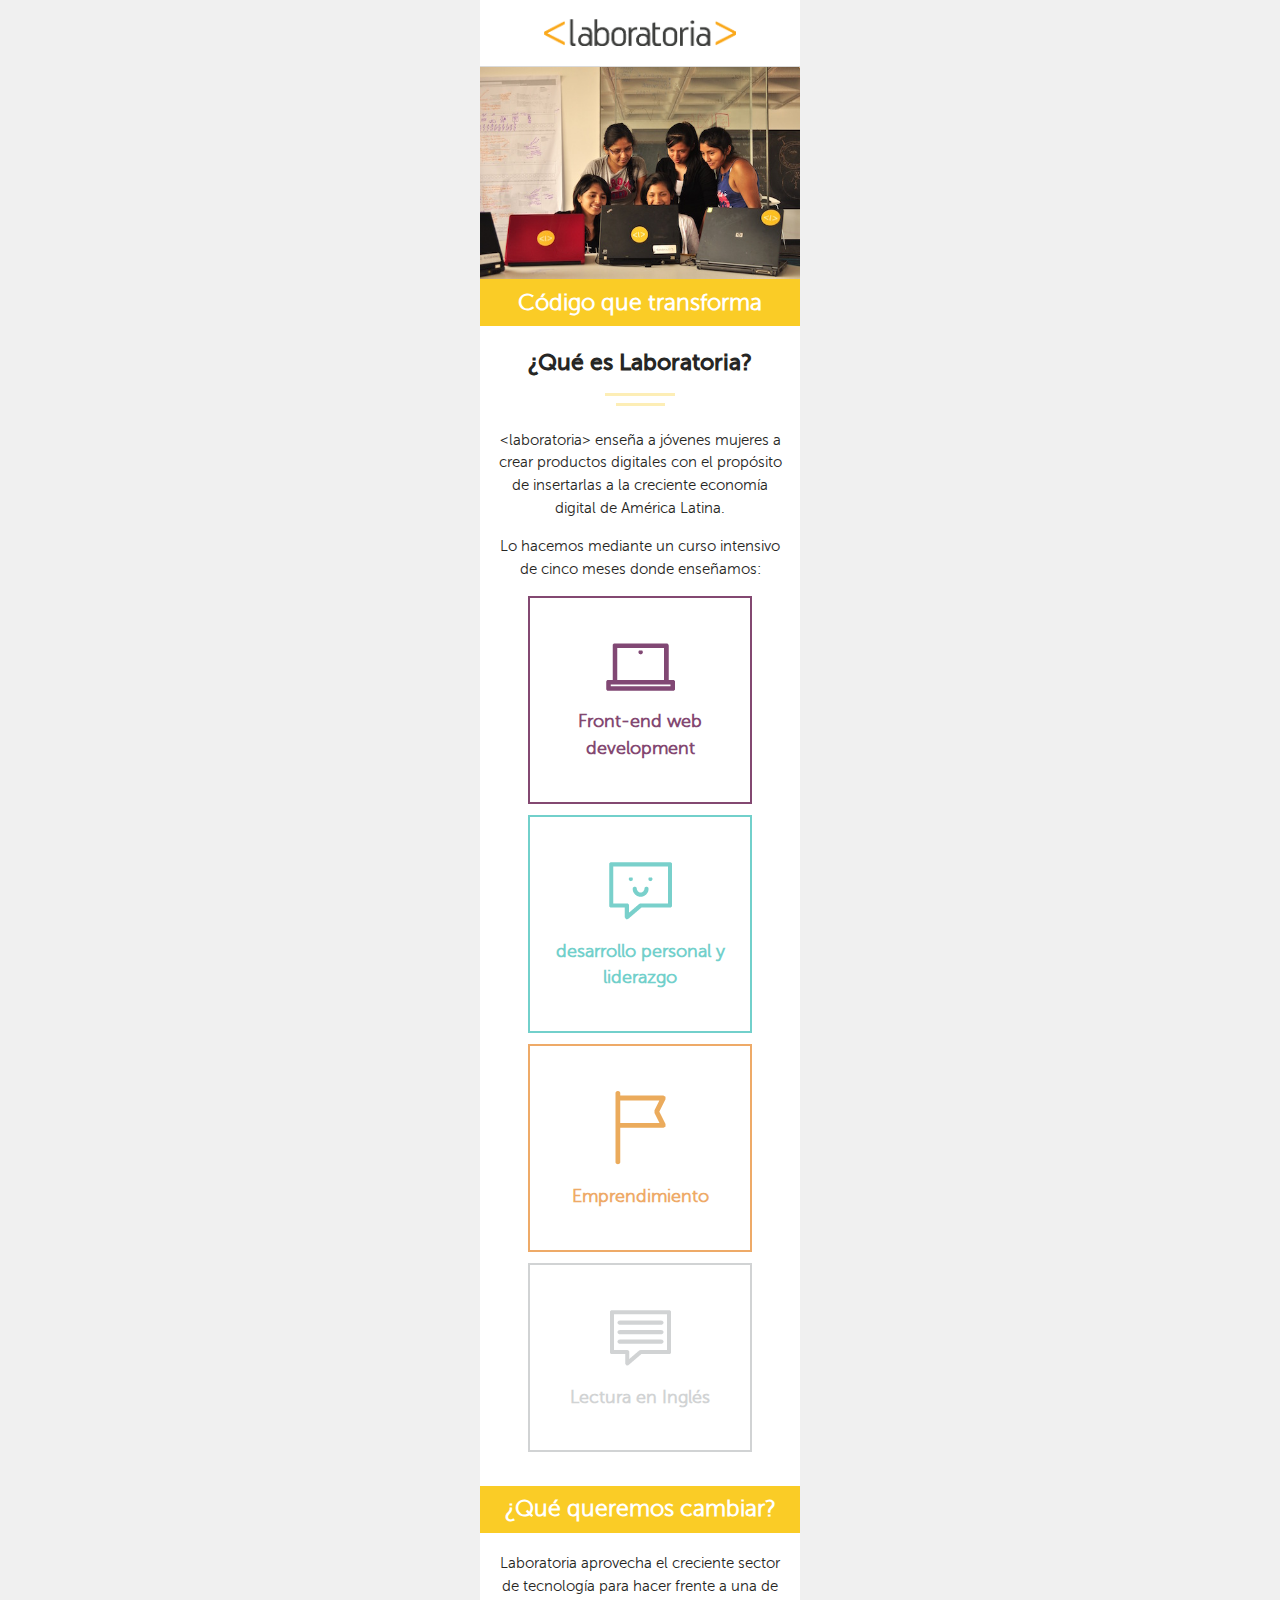
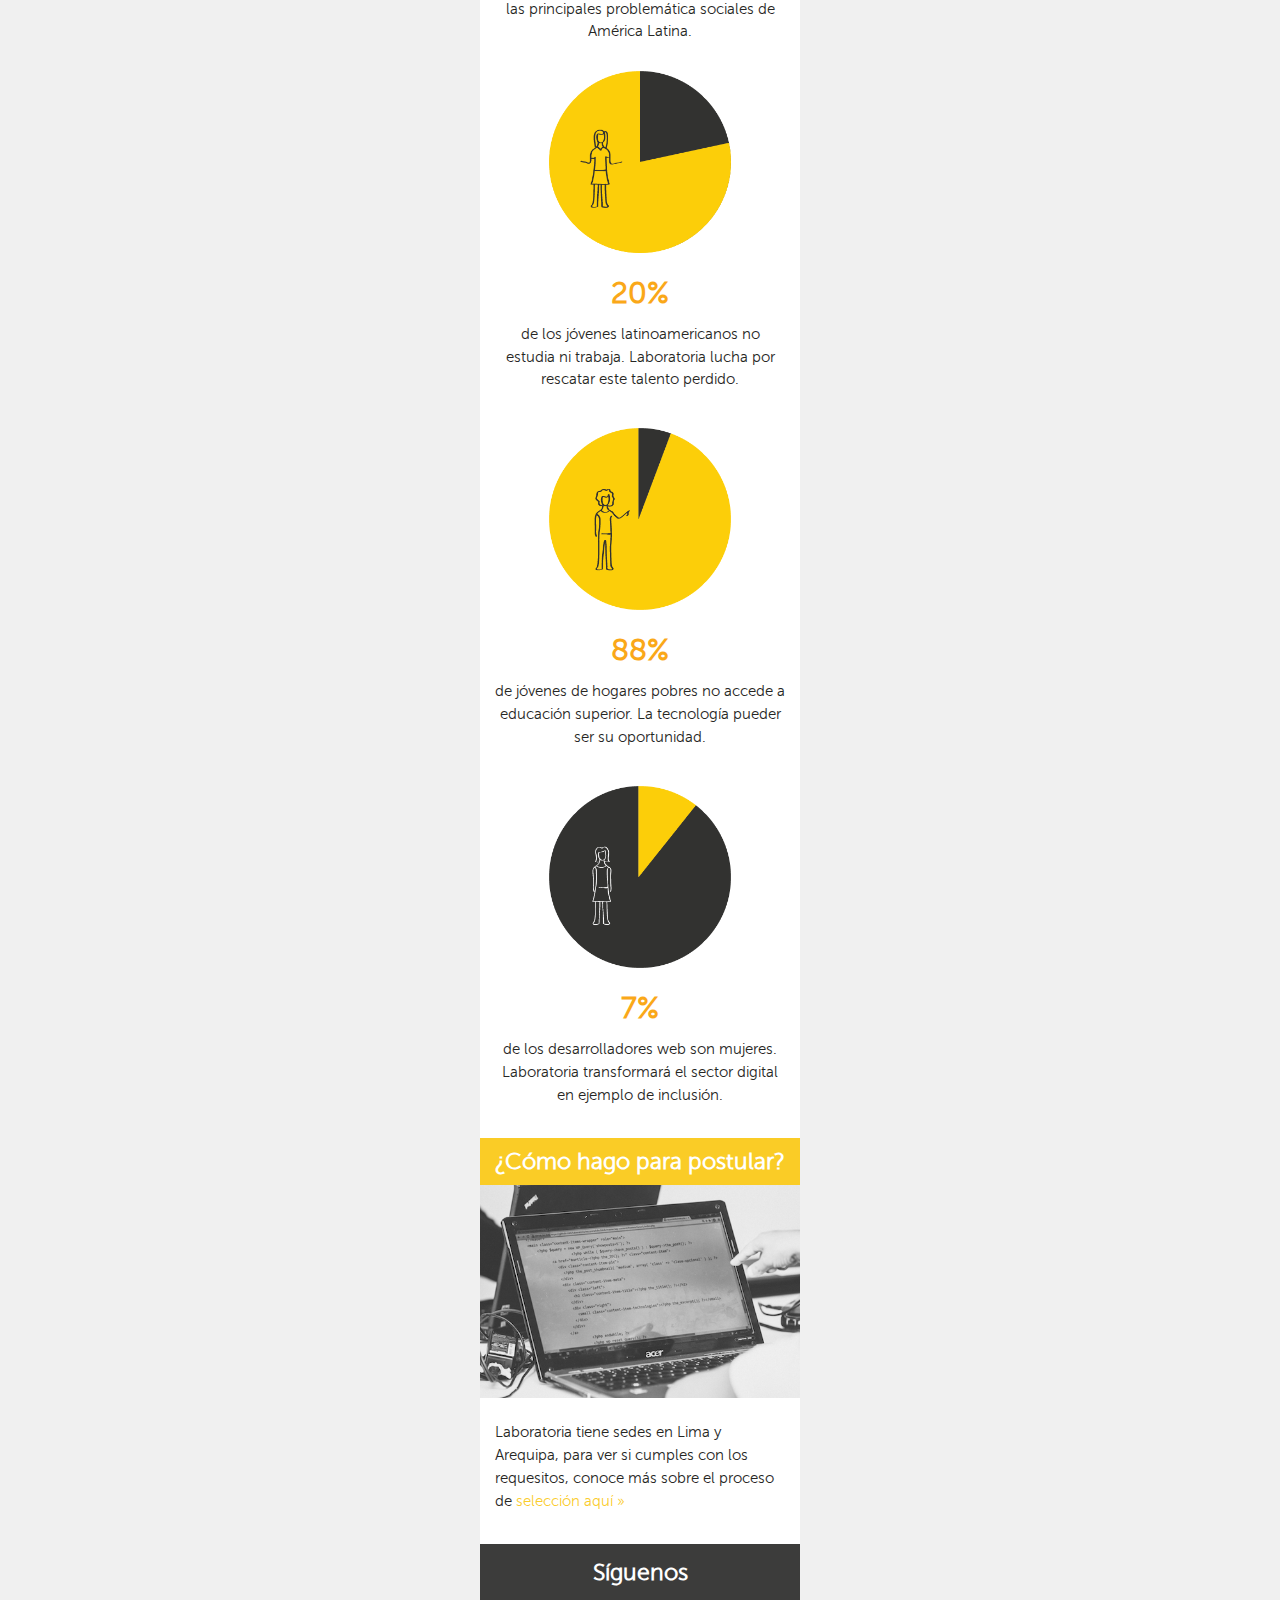
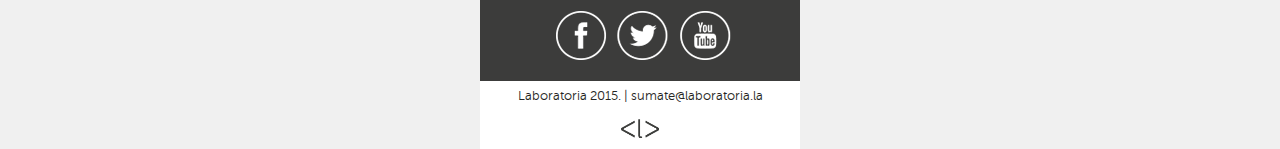
<file: index.html>
<!DOCTYPE html>
<html lang="es">
	<head>
		<meta charset="UTF-8">
		<title>Laboratoria | Líderes del futuro digital.</title>

    <!-- Project SEO -->
    <meta name="description" content="En 6 meses formamos a las futuras líderes del sector digital del Perú.">
    <meta name="keywords" content="Desarrollo Web, Start Ups, Perú, Girls Who Code, Women Web Developers"> 
    <meta name="author" content="@ByLaboratoria">

    <!-- Responsiveness -->
    <meta name="viewport" content="width=device-width, initial-scale=1.0">

    <!-- Open Graph -->
    <meta property="og:type" content="website">
    <meta property="og:url" content="http://internetorg.laboratoria.la">
    <meta property="og:title" content="En 6 meses formamos a las futuras líderes del sector digital del Perú.">
    <meta property="og:site_name" content="Laboratoria Latino América">
    <meta property="og:description" content="<laboratoria> enseña a jóvenes mujeres a crear productos digitales con el propósito de insertarlas a la creciente economía digital del Perú.">
    <meta property="og:image" content="assets/images/hero-image.jpg">

    <!-- Twitter Cards -->
    <meta name="twitter:card" content="summary_large_image">
    <meta name="twitter:title" content="En 6 meses formamos a las futuras líderes del sector digital del Perú.">
    <meta name="twitter:url" content="http://internetorg.laboratoria.la">
    <meta name="twitter:description" content="<laboratoria> enseña a jóvenes mujeres a crear productos digitales con el propósito de insertarlas a la creciente economía digital del Perú.">
    <meta name="twitter:site" content="http://laboratoria.la">
    <meta name="twitter:creator" content="@labotoriaLA">
    <meta name="twitter:image" content="assets/images/hero-image.jpg">

    <!-- FAVICON -->
    <link rel="shortcut icon" href="http://laboratoria.la/favicon.ico">
    <!-- APP STYLES -->
		<link rel="stylesheet" type="text/css" href="stylesheets/main.css">
	</head>
	<body>
		<div class="container">

			<header class="text-center">
				<img class="width-80-percentage" src="assets/images/logo.png">
			</header>
			<div class="content">
				<section class="hero-image">
					<img class="width-100-percentage separator" src="assets/images/hero-image.jpg">
					<div class="banner">
						<h2>Código que transforma</h2>
					</div>
				</section>

				<section class="about">
					<h2 class="text-center m-0 lead-title">¿Qué es Laboratoria?</h2>
					<ul class="separator-line"><li></li><li></li></ul>
						<p class="text-center">
							&lt;laboratoria&gt; enseña a jóvenes mujeres a crear productos digitales con el propósito de insertarlas a la creciente economía digital de América Latina.
						</p>
						<p class="text-center">Lo hacemos mediante un curso intensivo de cinco meses donde enseñamos:</p>
						<div class="cosas-que-ensenamos">
							<div class="ensenanza purple pt-20-percentage">
								<img src="assets/images/icon-1.png">
								<h3>Front-end web development</h3>
							</div>
							<div class="ensenanza aqua pt-20-percentage">
								<img src="assets/images/icon-2.png">
								<h3>desarrollo personal y liderazgo</h3>
							</div>
							<div class="ensenanza orange pt-20-percentage">
								<img src="assets/images/icon-3.png">
								<h3>Emprendimiento</h3>
							</div>
							<div class="ensenanza gray pt-20-percentage">
								<img src="assets/images/icon-4.png">
								<h3>Lectura en Inglés</h3>
							</div>
						</div>
				</section>

				<section class="que-queremos-cambiar">
						<div class="banner">
							<h2 class="text-center">¿Qué queremos cambiar?</h2>
						</div>
						<p class="text-center">Laboratoria aprovecha el creciente sector de tecnología para hacer frente a una de las principales problemática sociales de América Latina.</p>
						<div class="problematica text-center">
							<img src="assets/images/problematica-1.png">
							<h3 class="text-center">20%</h3>
							<p>de los jóvenes latinoamericanos no estudia ni trabaja. Laboratoria lucha por rescatar este talento perdido.</p>
						</div>
						<div class="problematica text-center">
							<img src="assets/images/problematica-2.png">
							<h3 class="text-center">88%</h3>
							<p>de jóvenes de hogares pobres no accede a educación superior. La tecnología pueder ser su oportunidad.</p>
						</div>
						<div class=" problematica text-center">
							<img src="assets/images/problematica-3.png">
							<h3 class="text-center">7%</h3>
							<p>de los desarrolladores web son mujeres. Laboratoria transformará el sector digital en ejemplo de inclusión.</p>
						</div>
				</section>

				<section class="como-hago-para-postular">
					<div class="banner m-0">
						<h2>¿Cómo hago para postular?</h2>
					</div>
					<img class="width-100-percentage" src="assets/images/postula.jpg">
					<div class="descripcion">
						<p>Laboratoria tiene sedes en Lima y Arequipa, para ver si cumples con los requesitos, conoce más sobre el proceso de <a href="proceso-de-seleccion.html">selección aquí »</a></p>
					</div>
				</section>

				<section class="social text-center">
					<h2>Síguenos</h2>
					<a href="https://www.facebook.com/laboratoria.la?fref=ts"><div class="icon facebook"></div></a>
					<a href="https://twitter.com/LaboratoriaLA"><div class="icon twitter"></div></a>
					<!-- <div class="icon instagram"></div> -->
					<a href=""><div class="icon youtube"></div></a>
				</section>
			</div>
			<footer>
				<p>
					Laboratoria 2015. | <a href="mailto:sumate@laboratoria.la">sumate@laboratoria.la</a>
				</p>
				<img src="assets/images/logo-small.png">
			</footer>
		</div>
	</body>
</html>
</file>
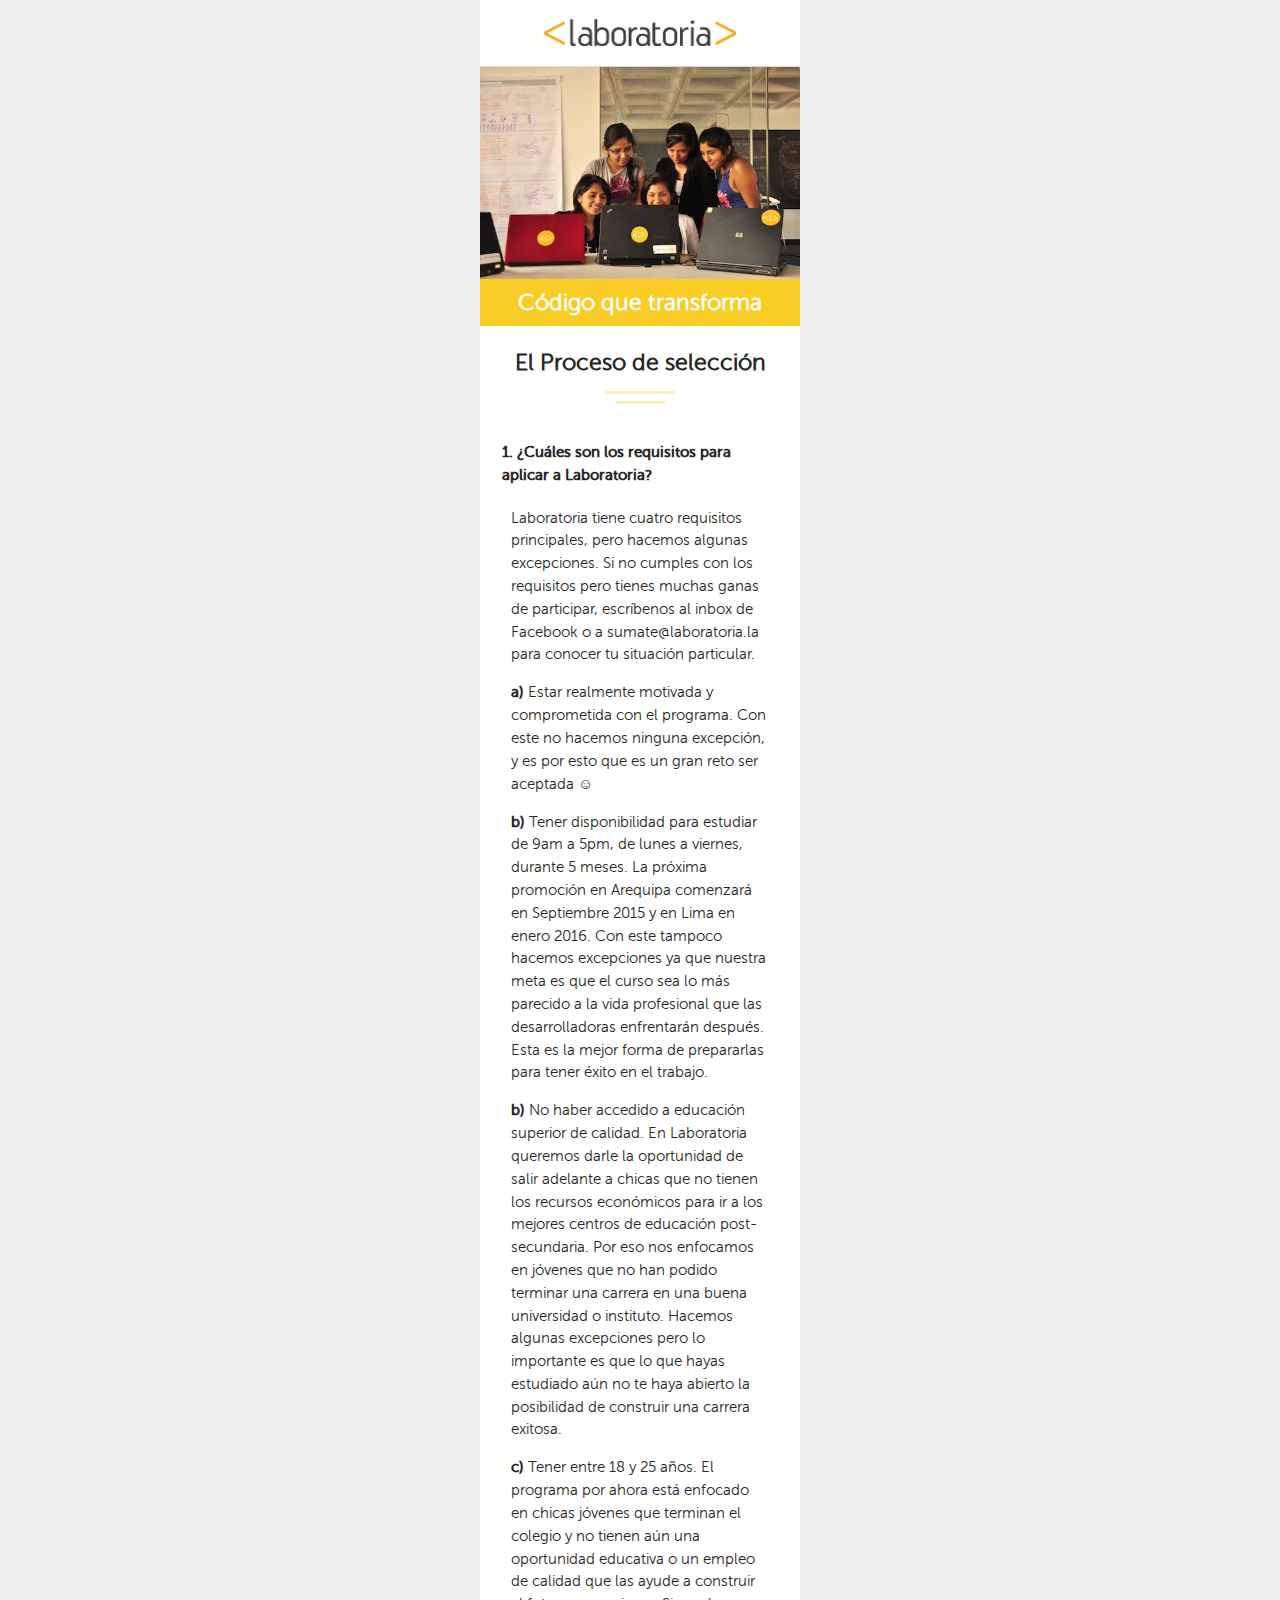
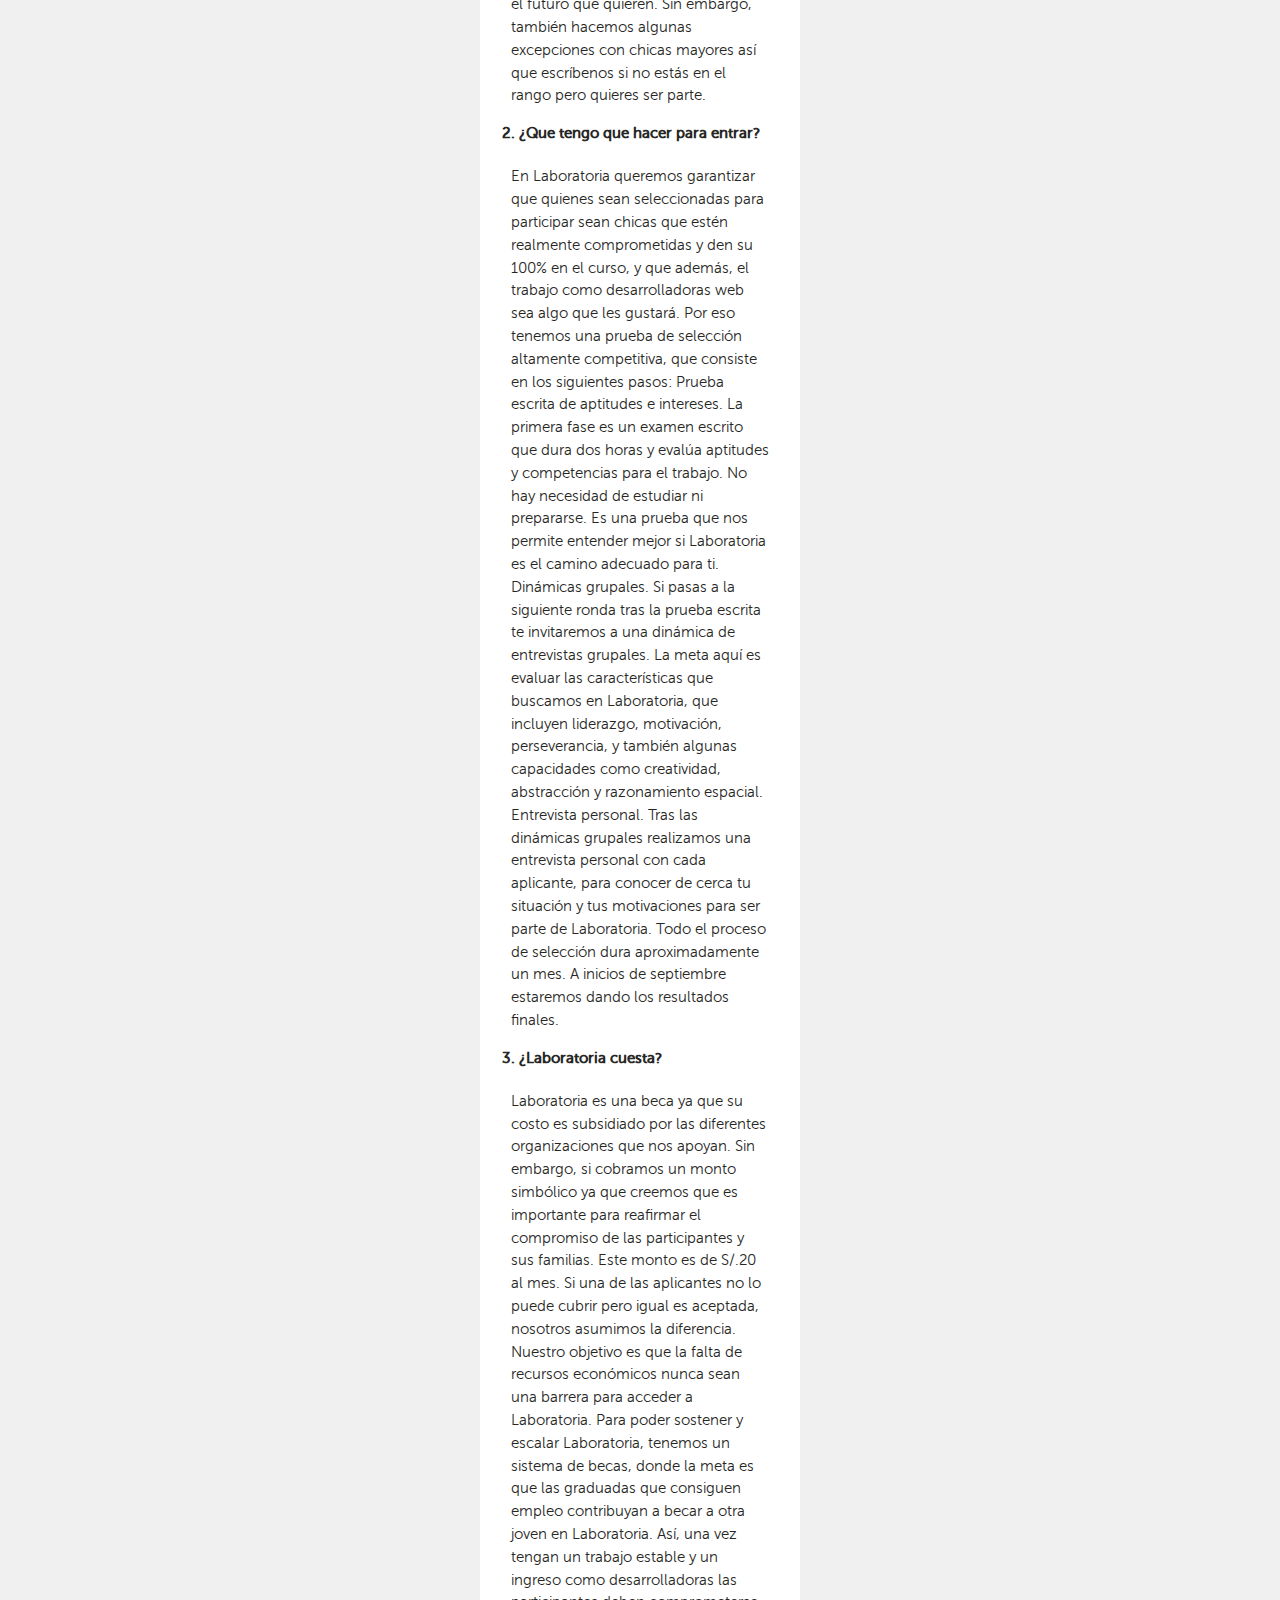
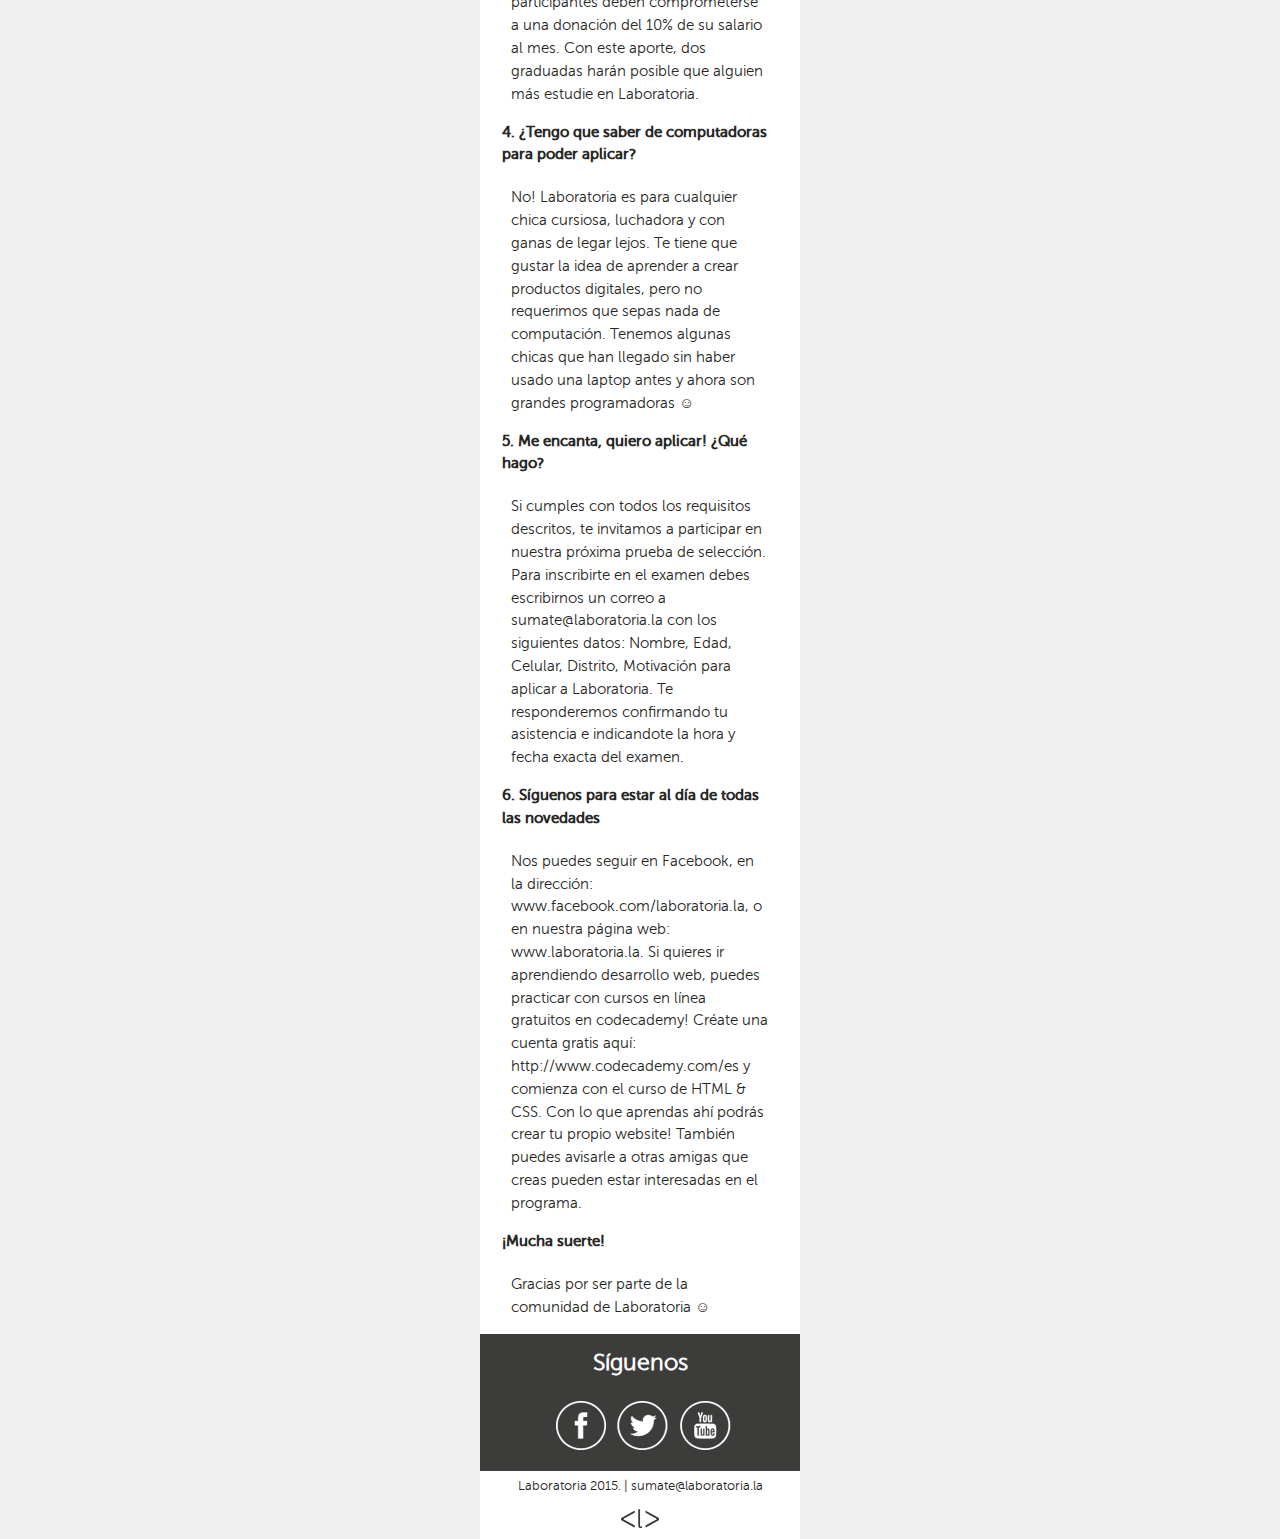
<file: proceso-de-seleccion.html>
<!DOCTYPE html>
<html lang="es">
	<head>
		<meta charset="UTF-8">
		<title>Laboratoria | Líderes del futuro digital.</title>

    <!-- Project SEO -->
    <meta name="description" content="En 6 meses formamos a las futuras líderes del sector digital del Perú.">
    <meta name="keywords" content="Desarrollo Web, Start Ups, Perú, Girls Who Code, Women Web Developers"> 
    <meta name="author" content="@ByLaboratoria">

    <!-- Responsiveness -->
    <meta name="viewport" content="width=device-width, initial-scale=1.0">
		<meta name="viewport" content="width=device-width; initial-scale=1.0; maximum-scale=1.0; user-scalable=no;">

    <!-- Open Graph -->
    <meta property="og:type" content="website">
    <meta property="og:url" content="http://internetorg.laboratoria.la">
    <meta property="og:title" content="En 6 meses formamos a las futuras líderes del sector digital del Perú.">
    <meta property="og:site_name" content="Laboratoria Latino América">
    <meta property="og:description" content="<laboratoria> enseña a jóvenes mujeres a crear productos digitales con el propósito de insertarlas a la creciente economía digital del Perú.">
    <meta property="og:image" content="assets/images/hero-image.jpg">

    <!-- Twitter Cards -->
    <meta name="twitter:card" content="summary_large_image">
    <meta name="twitter:title" content="En 6 meses formamos a las futuras líderes del sector digital del Perú.">
    <meta name="twitter:url" content="http://internetorg.laboratoria.la">
    <meta name="twitter:description" content="<laboratoria> enseña a jóvenes mujeres a crear productos digitales con el propósito de insertarlas a la creciente economía digital del Perú.">
    <meta name="twitter:site" content="http://laboratoria.la">
    <meta name="twitter:creator" content="@labotoriaLA">
    <meta name="twitter:image" content="assets/images/hero-image.jpg">

    <!-- FAVICON -->
    <link rel="shortcut icon" href="http://laboratoria.la/favicon.ico">
    <!-- APP STYLES -->
		<link rel="stylesheet" type="text/css" href="stylesheets/main.css">
	</head>
	<body>
		<div class="container">

			<header class="text-center">
				<img class="width-80-percentage" src="assets/images/logo.png">
			</header>
			<div class="content">
				<section class="hero-image">
					<img class="width-100-percentage separator" src="assets/images/hero-image.jpg">
					<div class="banner">
						<h2>Código que transforma</h2>
					</div>
				</section>

				<section class="about pv-5p">
					<h2 class="text-center m-0">El Proceso de selección</h2>
					<ul class="separator-line"><li></li><li></li></ul>
						<p>
							<h4 class="lead-title">1. ¿Cuáles son los requisitos para aplicar a Laboratoria?</h4>
							<p>
								Laboratoria tiene cuatro requisitos principales, pero hacemos algunas excepciones. Si no cumples con los requisitos pero tienes muchas ganas de participar, escríbenos al inbox de Facebook o a sumate@laboratoria.la para conocer tu situación particular.

								<p>
									<strong class="lead-title">a)</strong> Estar realmente motivada y comprometida con el programa. Con este no hacemos ninguna excepción, y es por esto que es un gran reto ser aceptada ☺
								</p>
								
								<p>
									<strong class="lead-title">b)</strong> Tener disponibilidad para estudiar de 9am a 5pm, de lunes a viernes, durante 5 meses. La próxima promoción en Arequipa comenzará en Septiembre 2015 y en Lima en enero 2016. Con este tampoco hacemos excepciones ya que nuestra meta es que el curso sea lo más parecido a la vida profesional que las desarrolladoras enfrentarán después. Esta es la mejor forma de prepararlas para tener éxito en el trabajo. 
								</p>

								<p>
									<strong class="lead-title">b)</strong> No haber accedido a educación superior de calidad. En Laboratoria queremos darle la oportunidad de salir adelante a chicas que no tienen los recursos económicos para ir a los mejores centros de educación post-secundaria. Por eso nos enfocamos en jóvenes que no han podido terminar una carrera en una buena universidad o instituto. Hacemos algunas excepciones pero lo importante es que lo que hayas estudiado aún no te haya abierto la posibilidad de construir una carrera exitosa.
								</p>
	
								<p>
									<strong class="lead-title">c)</strong> Tener entre 18 y 25 años. El programa por ahora está enfocado en chicas jóvenes que terminan el colegio y no tienen aún una oportunidad educativa o un empleo de calidad que las ayude a construir el futuro que quieren. Sin embargo, también hacemos algunas excepciones con chicas mayores así que escríbenos si no estás en el rango pero quieres ser parte.
								</p>

							</p>


							<h4 class="lead-title">2. ¿Que tengo que hacer para entrar?</h4>
							<p>
								En Laboratoria queremos garantizar que quienes sean seleccionadas para participar sean chicas que estén realmente comprometidas y den su 100% en el curso, y que además, el trabajo como desarrolladoras web sea algo que les gustará. Por eso tenemos una prueba de selección altamente competitiva, que consiste en los siguientes pasos:

								Prueba escrita de aptitudes e intereses. La primera fase es un examen escrito que dura dos horas y evalúa aptitudes y competencias para el trabajo. No hay necesidad de estudiar ni prepararse. Es una prueba que nos permite entender mejor si Laboratoria es el camino adecuado para ti.

								Dinámicas grupales. Si pasas a la siguiente ronda tras la prueba escrita te invitaremos a una dinámica de entrevistas grupales. La meta aquí es evaluar las características que buscamos en Laboratoria, que incluyen liderazgo, motivación, perseverancia, y también algunas capacidades como creatividad, abstracción y razonamiento espacial.

								Entrevista personal. Tras las dinámicas grupales realizamos una entrevista personal con cada aplicante, para conocer de cerca tu situación y tus motivaciones para ser parte de Laboratoria.
								Todo el proceso de selección dura aproximadamente un mes. A inicios de septiembre estaremos dando los resultados finales.
							</p>


							<h4 class="lead-title">3. ¿Laboratoria cuesta?</h4>
							<p>
								Laboratoria es una beca ya que su costo es subsidiado por las diferentes organizaciones que nos apoyan. Sin embargo, si cobramos un monto simbólico ya que creemos que es importante para reafirmar el compromiso de las participantes y sus familias. Este monto es de S/.20 al mes. Si una de las aplicantes no lo puede cubrir pero igual es aceptada, nosotros asumimos la diferencia. Nuestro objetivo es que la falta de recursos económicos nunca sean una barrera para acceder a Laboratoria.

								Para poder sostener y escalar Laboratoria, tenemos un sistema de becas, donde la meta es que las graduadas que consiguen empleo contribuyan a becar a otra joven en Laboratoria. Así, una vez tengan un trabajo estable y un ingreso como desarrolladoras las participantes deben comprometerse a una donación del 10% de su salario al mes. Con este aporte, dos graduadas harán posible que alguien más estudie en Laboratoria.
							</p>

							<h4 class="lead-title">4. ¿Tengo que saber de computadoras para poder aplicar?</h4>
							<p>
								No! Laboratoria es para cualquier chica cursiosa, luchadora y con ganas de legar lejos. Te tiene que gustar la idea de aprender a crear productos digitales, pero no requerimos que sepas nada de computación. Tenemos algunas chicas que han llegado sin haber usado una laptop antes y ahora son grandes programadoras ☺
							</p>

							<h4 class="lead-title">5. Me encanta, quiero aplicar! ¿Qué hago?</h4>
							<p>
								Si cumples con todos los requisitos descritos, te invitamos a participar en nuestra próxima prueba de selección. Para inscribirte en el examen debes escribirnos un correo a sumate@laboratoria.la con los siguientes datos: Nombre, Edad, Celular, Distrito, Motivación para aplicar a Laboratoria.

								Te responderemos confirmando tu asistencia e indicandote la hora y fecha exacta del examen. 
							</p>


							<h4 class="lead-title">6. Síguenos para estar al día de todas las novedades</h4>
							<p>Nos puedes seguir en Facebook, en la dirección: www.facebook.com/laboratoria.la, o en nuestra página web: www.laboratoria.la.
								
							Si quieres ir aprendiendo desarrollo web, puedes practicar con cursos en línea gratuitos en codecademy! Créate una cuenta gratis aquí: http://www.codecademy.com/es y comienza con el curso de HTML & CSS. Con lo que aprendas ahí podrás crear tu propio website!
								
							También puedes avisarle a otras amigas que creas pueden estar interesadas en el programa.</p>

							<h4 class="lead-title">¡Mucha suerte!</h4>
							<p>
								Gracias por ser parte de la comunidad de Laboratoria ☺
							</p>
						</p>
				</section>

				<section class="social text-center">
					<h2>Síguenos</h2>
					<a href="https://www.facebook.com/laboratoria.la?fref=ts"><div class="icon facebook"></div></a>
					<a href="https://twitter.com/LaboratoriaLA"><div class="icon twitter"></div></a>
					<!-- <div class="icon instagram"></div> -->
					<a href=""><div class="icon youtube"></div></a>
				</section>
			</div>
			<footer>
				<p>
					Laboratoria 2015. | <a href="mailto:sumate@laboratoria.la">sumate@laboratoria.la</a>
				</p>
				<img src="assets/images/logo-small.png">
			</footer>
		</div>
	</body>
</html>
</file>
<file: stylesheets/main.css>
@font-face{font-family:'Museo Sans 500';src:url("../assets/fonts/museosans_1-webfont.eot");src:url("../assets/fonts/museosans_1-webfont.eot?#iefix") format("embedded-opentype"),url("../assets/fonts/museosans_1-webfont.ttf") format("truetype")}@font-face{font-family:'Museo Sans 300';src:url("../assets/fonts/museosans_0-webfont.eot");src:url("../assets/fonts/museosans_0-webfont.eot?#iefix") format("embedded-opentype"),url("../assets/fonts/museosans_0-webfont.ttf") format("truetype")}.text-center{text-align:center}.width-100-percentage{width:100%}.separator{margin:0;padding:0;display:block}.m-0{margin:0 !important}.pv-5p{padding:0 5% !important}html,body{-webkit-text-size-adjust:none}*,*:before,*:after{-moz-box-sizing:border-box;-webkit-box-sizing:border-box;box-sizing:border-box}:focus{outline:none}body{font:95%/1.5 "Museo Sans 300",Arial,Helvetica,Verdana,sans-serif;background-color:#f0f0f0;margin:0 auto;padding:0;color:#262624;word-break:break-word}@media screen and (min-width: 1024px){html{background-color:#f0f0f0}body{max-width:320px;margin:0 auto}}ul,ol,dl{padding:0;margin:0}h1,h2,h3,h4,h5,h6,p{margin-top:0;padding-right:2%;padding-left:2%}a img{border:none}a:link{color:rgba(250,198,14,0.9);text-decoration:none}a:visited{color:rgba(250,198,14,0.9);text-decoration:none}a:hover,a:active,a:focus{text-decoration:none}img{border:none}.container{width:100%;background-color:#FFF;margin:0 auto}.content p,h1,h2,h3{padding:0 15px}header{padding-top:6%;padding-bottom:4%;border-bottom:1.5px solid #dbdbdb}header img{width:60%}.about{margin:0 auto;padding-bottom:7%}.about .cosas-que-ensenamos{width:70%;margin:0 auto}.about .cosas-que-ensenamos .ensenanza{text-align:center;margin-bottom:5%;min-height:180px;padding:20% 0 10% 0}.about .cosas-que-ensenamos .ensenanza img{padding-bottom:5%}.about .cosas-que-ensenamos .ensenanza.purple{color:#834871;border:2px solid #834871}.about .cosas-que-ensenamos .ensenanza.aqua{color:#72D0CB;border:2px solid #72D0CB}.about .cosas-que-ensenamos .ensenanza.orange{color:#EEAA68;border:2px solid #EEAA68}.about .cosas-que-ensenamos .ensenanza.gray{color:#D1D3D4;border:2px solid #D1D3D4}.que-queremos-cambiar .problematica{margin-top:7%;margin-bottom:10%}.que-queremos-cambiar .problematica img{width:60%;margin-bottom:2%}.que-queremos-cambiar .problematica h3{font-size:2em;margin-bottom:2%;color:#FAA819}.como-hago-para-postular .descripcion{padding:5% 0}.social{padding:4% 2%;color:white;background-color:#3C3C3B}.social .icon{width:52px;height:52px;display:inline-block;margin-left:2%}.social .icon.facebook{background:url(../assets/images/icons/social.png) no-repeat -6px -3px}.social .icon.twitter{background:url(../assets/images/icons/social.png) no-repeat -233px -3px}.social .icon.instagram{background:url(../assets/images/icons/social.png) no-repeat -289px -3px}.social .icon.youtube{background:url(../assets/images/icons/social.png) no-repeat -119px -3px}footer{padding:5px 0;text-align:center;font-size:10pt}footer img{width:12%}footer a{color:#262624 !important}footer a:hover{text-decoration:underline !important}.button{color:#ff8974;font-size:15pt;border-radius:1pt}.banner{background-color:rgba(250,198,14,0.9);color:#ffffff;margin:0;text-align:center;padding:2% 0;margin-bottom:6%}.banner h1,.banner h2,.banner h3{margin:0}.separator-line{padding-left:0;list-style:none;padding-top:4%;padding-bottom:5%;margin:0}.separator-line li:first-child,.separator-line li:last-child{height:3px;margin:0 auto;background:rgba(250,198,14,0.3);margin-bottom:7px}.separator-line li:first-child{width:70px}.separator-line li:last-child{width:49px}.separator-line.separator-white li:first-child,.separator-line.separator-white li:last-child{background:white}.lead-title{font-family:"Museo Sans 500",Arial,Helvetica,Verdana,sans-serif}
/*# sourceMappingURL=main.css.map */
</file>
